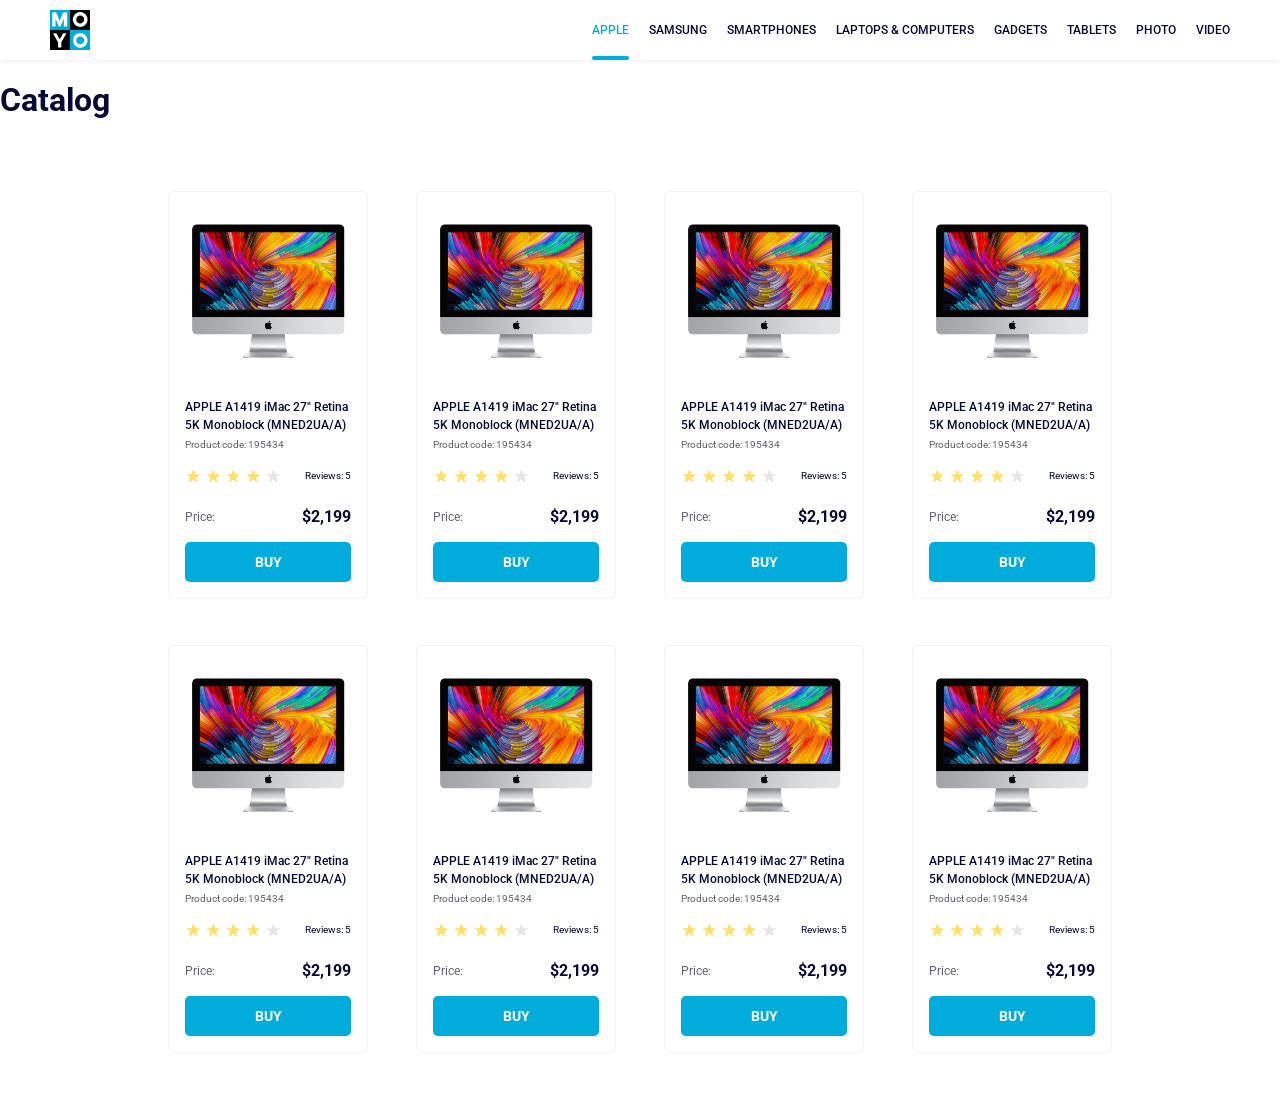
<file: index.html>
<!doctype html><html lang="en"><head><meta charset="UTF-8"><meta name="viewport" content="width=device-width, initial-scale=1.0"><title>Catalog</title><link rel="preconnect" href="https://fonts.gstatic.com"><link href="https://fonts.googleapis.com/css2?family=Roboto:wght@400;500;700&display=swap" rel="stylesheet"><link rel="stylesheet" href="styles.d00f1006.css"></head><body class="page"> <header class="header"> <a href="logo.6c938e44.png" class="header__logo-link"> <img src="logo.6c938e44.png" alt="logo"> </a> <nav class="header__nav"> <ul class="header__nav-list"> <li class="header__nav-item header__nav-item--apple"> <a href="#" class="header__nav-link is-active"> apple </a> </li> <li class="header__nav-item header__nav-item--samsung"> <a href="#" class="header__nav-link"> samsung </a> </li> <li class="header__nav-item header__nav-item--smartphones"> <a href="#" class="header__nav-link"> smartphones </a> </li> <li class="header__nav-item"> <a href="#" class="header__nav-link" data-qa="nav-hover"> laptops & computers </a> </li> <li class="header__nav-item"> <a href="#" class="header__nav-link"> gadgets </a> </li> <li class="header__nav-item header__nav-item--tablets"> <a href="#" class="header__nav-link"> tablets </a> </li> <li class="header__nav-item header__nav-item--photo"> <a href="#" class="header__nav-link"> photo </a> </li> <li class="header__nav-item header__nav-item--video"> <a href="#" class="header__nav-link"> video </a> </li> </ul> </nav> </header> <h1>Catalog</h1> <main class="main"> <div class="card" data-qa="card"> <section class="card__top"> <img class="card__top-image" src="imac.2690641a.jpeg" alt="computer"> <div class="card__top-text"> <h1 class="card__top-title"> APPLE A1419 iMac 27" Retina <br> 5K Monoblock (MNED2UA/A) </h1> <p class="card__top-subtitle">Product code: 195434</p> </div> </section> <section class="card__review"> <div class="stars stars--4"> <div class="stars__star stars__star--1"></div> <div class="stars__star stars__star--2"></div> <div class="stars__star stars__star--3"></div> <div class="stars__star stars__star--4"></div> <div class="stars__star"></div> </div> <p class="card__review-text">Reviews: 5</p> </section> <section class="price"> <div class="price__wrapper"> <p class="price__text">Price:</p> <p class="price__money">$2,199</p> </div> <a href="#" class="price__link" data-qa="card-hover"> Buy </a> </section> </div> <div class="card"> <section class="card__top"> <img class="card__top-image" src="imac.2690641a.jpeg" alt="computer"> <div class="card__top-text"> <h1 class="card__top-title"> APPLE A1419 iMac 27" Retina <br> 5K Monoblock (MNED2UA/A) </h1> <p class="card__top-subtitle">Product code: 195434</p> </div> </section> <section class="card__review"> <div class="stars stars--4"> <div class="stars__star stars__star--1"></div> <div class="stars__star stars__star--2"></div> <div class="stars__star stars__star--3"></div> <div class="stars__star stars__star--4"></div> <div class="stars__star"></div> </div> <p class="card__review-text">Reviews: 5</p> </section> <section class="price"> <div class="price__wrapper"> <p class="price__text">Price:</p> <p class="price__money">$2,199</p> </div> <a href="#" class="price__link"> Buy </a> </section> </div> <div class="card"> <section class="card__top"> <img class="card__top-image" src="imac.2690641a.jpeg" alt="computer"> <div class="card__top-text"> <h1 class="card__top-title"> APPLE A1419 iMac 27" Retina <br> 5K Monoblock (MNED2UA/A) </h1> <p class="card__top-subtitle">Product code: 195434</p> </div> </section> <section class="card__review"> <div class="stars stars--4"> <div class="stars__star stars__star--1"></div> <div class="stars__star stars__star--2"></div> <div class="stars__star stars__star--3"></div> <div class="stars__star stars__star--4"></div> <div class="stars__star"></div> </div> <p class="card__review-text">Reviews: 5</p> </section> <section class="price"> <div class="price__wrapper"> <p class="price__text">Price:</p> <p class="price__money">$2,199</p> </div> <a href="#" class="price__link"> Buy </a> </section> </div> <div class="card"> <section class="card__top"> <img class="card__top-image" src="imac.2690641a.jpeg" alt="computer"> <div class="card__top-text"> <h1 class="card__top-title"> APPLE A1419 iMac 27" Retina <br> 5K Monoblock (MNED2UA/A) </h1> <p class="card__top-subtitle">Product code: 195434</p> </div> </section> <section class="card__review"> <div class="stars stars--4"> <div class="stars__star stars__star--1"></div> <div class="stars__star stars__star--2"></div> <div class="stars__star stars__star--3"></div> <div class="stars__star stars__star--4"></div> <div class="stars__star"></div> </div> <p class="card__review-text">Reviews: 5</p> </section> <section class="price"> <div class="price__wrapper"> <p class="price__text">Price:</p> <p class="price__money">$2,199</p> </div> <a href="#" class="price__link"> Buy </a> </section> </div> <div class="card"> <section class="card__top"> <img class="card__top-image" src="imac.2690641a.jpeg" alt="computer"> <div class="card__top-text"> <h1 class="card__top-title"> APPLE A1419 iMac 27" Retina <br> 5K Monoblock (MNED2UA/A) </h1> <p class="card__top-subtitle">Product code: 195434</p> </div> </section> <section class="card__review"> <div class="stars stars--4"> <div class="stars__star stars__star--1"></div> <div class="stars__star stars__star--2"></div> <div class="stars__star stars__star--3"></div> <div class="stars__star stars__star--4"></div> <div class="stars__star"></div> </div> <p class="card__review-text">Reviews: 5</p> </section> <section class="price"> <div class="price__wrapper"> <p class="price__text">Price:</p> <p class="price__money">$2,199</p> </div> <a href="#" class="price__link"> Buy </a> </section> </div> <div class="card"> <section class="card__top"> <img class="card__top-image" src="imac.2690641a.jpeg" alt="computer"> <div class="card__top-text"> <h1 class="card__top-title"> APPLE A1419 iMac 27" Retina <br> 5K Monoblock (MNED2UA/A) </h1> <p class="card__top-subtitle">Product code: 195434</p> </div> </section> <section class="card__review"> <div class="stars stars--4"> <div class="stars__star stars__star--1"></div> <div class="stars__star stars__star--2"></div> <div class="stars__star stars__star--3"></div> <div class="stars__star stars__star--4"></div> <div class="stars__star"></div> </div> <p class="card__review-text">Reviews: 5</p> </section> <section class="price"> <div class="price__wrapper"> <p class="price__text">Price:</p> <p class="price__money">$2,199</p> </div> <a href="#" class="price__link"> Buy </a> </section> </div> <div class="card"> <section class="card__top"> <img class="card__top-image" src="imac.2690641a.jpeg" alt="computer"> <div class="card__top-text"> <h1 class="card__top-title"> APPLE A1419 iMac 27" Retina <br> 5K Monoblock (MNED2UA/A) </h1> <p class="card__top-subtitle">Product code: 195434</p> </div> </section> <section class="card__review"> <div class="stars stars--4"> <div class="stars__star stars__star--1"></div> <div class="stars__star stars__star--2"></div> <div class="stars__star stars__star--3"></div> <div class="stars__star stars__star--4"></div> <div class="stars__star"></div> </div> <p class="card__review-text">Reviews: 5</p> </section> <section class="price"> <div class="price__wrapper"> <p class="price__text">Price:</p> <p class="price__money">$2,199</p> </div> <a href="#" class="price__link"> Buy </a> </section> </div> <div class="card"> <section class="card__top"> <img class="card__top-image" src="imac.2690641a.jpeg" alt="computer"> <div class="card__top-text"> <h1 class="card__top-title"> APPLE A1419 iMac 27" Retina <br> 5K Monoblock (MNED2UA/A) </h1> <p class="card__top-subtitle">Product code: 195434</p> </div> </section> <section class="card__review"> <div class="stars stars--4"> <div class="stars__star stars__star--1"></div> <div class="stars__star stars__star--2"></div> <div class="stars__star stars__star--3"></div> <div class="stars__star stars__star--4"></div> <div class="stars__star"></div> </div> <p class="card__review-text">Reviews: 5</p> </section> <section class="price"> <div class="price__wrapper"> <p class="price__text">Price:</p> <p class="price__money">$2,199</p> </div> <a href="#" class="price__link"> Buy </a> </section> </div> </main> </body></html>
</file>
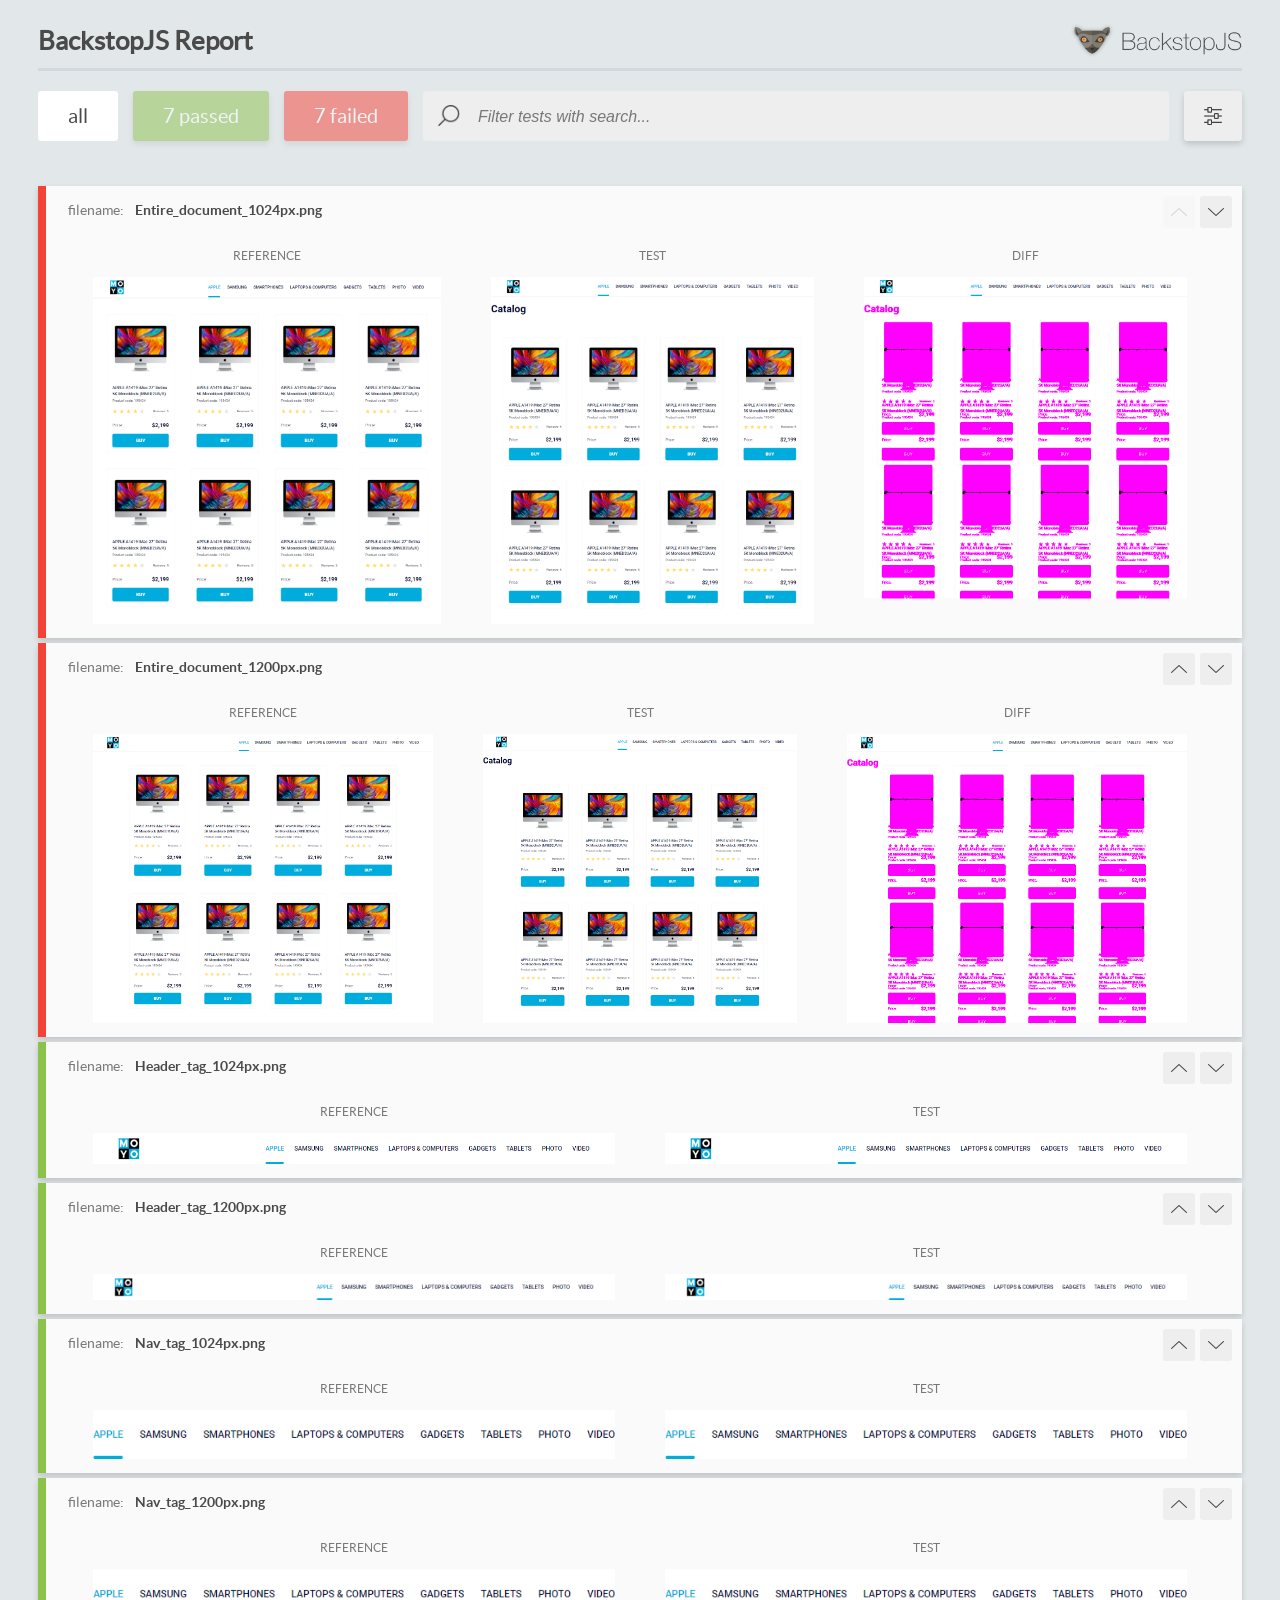
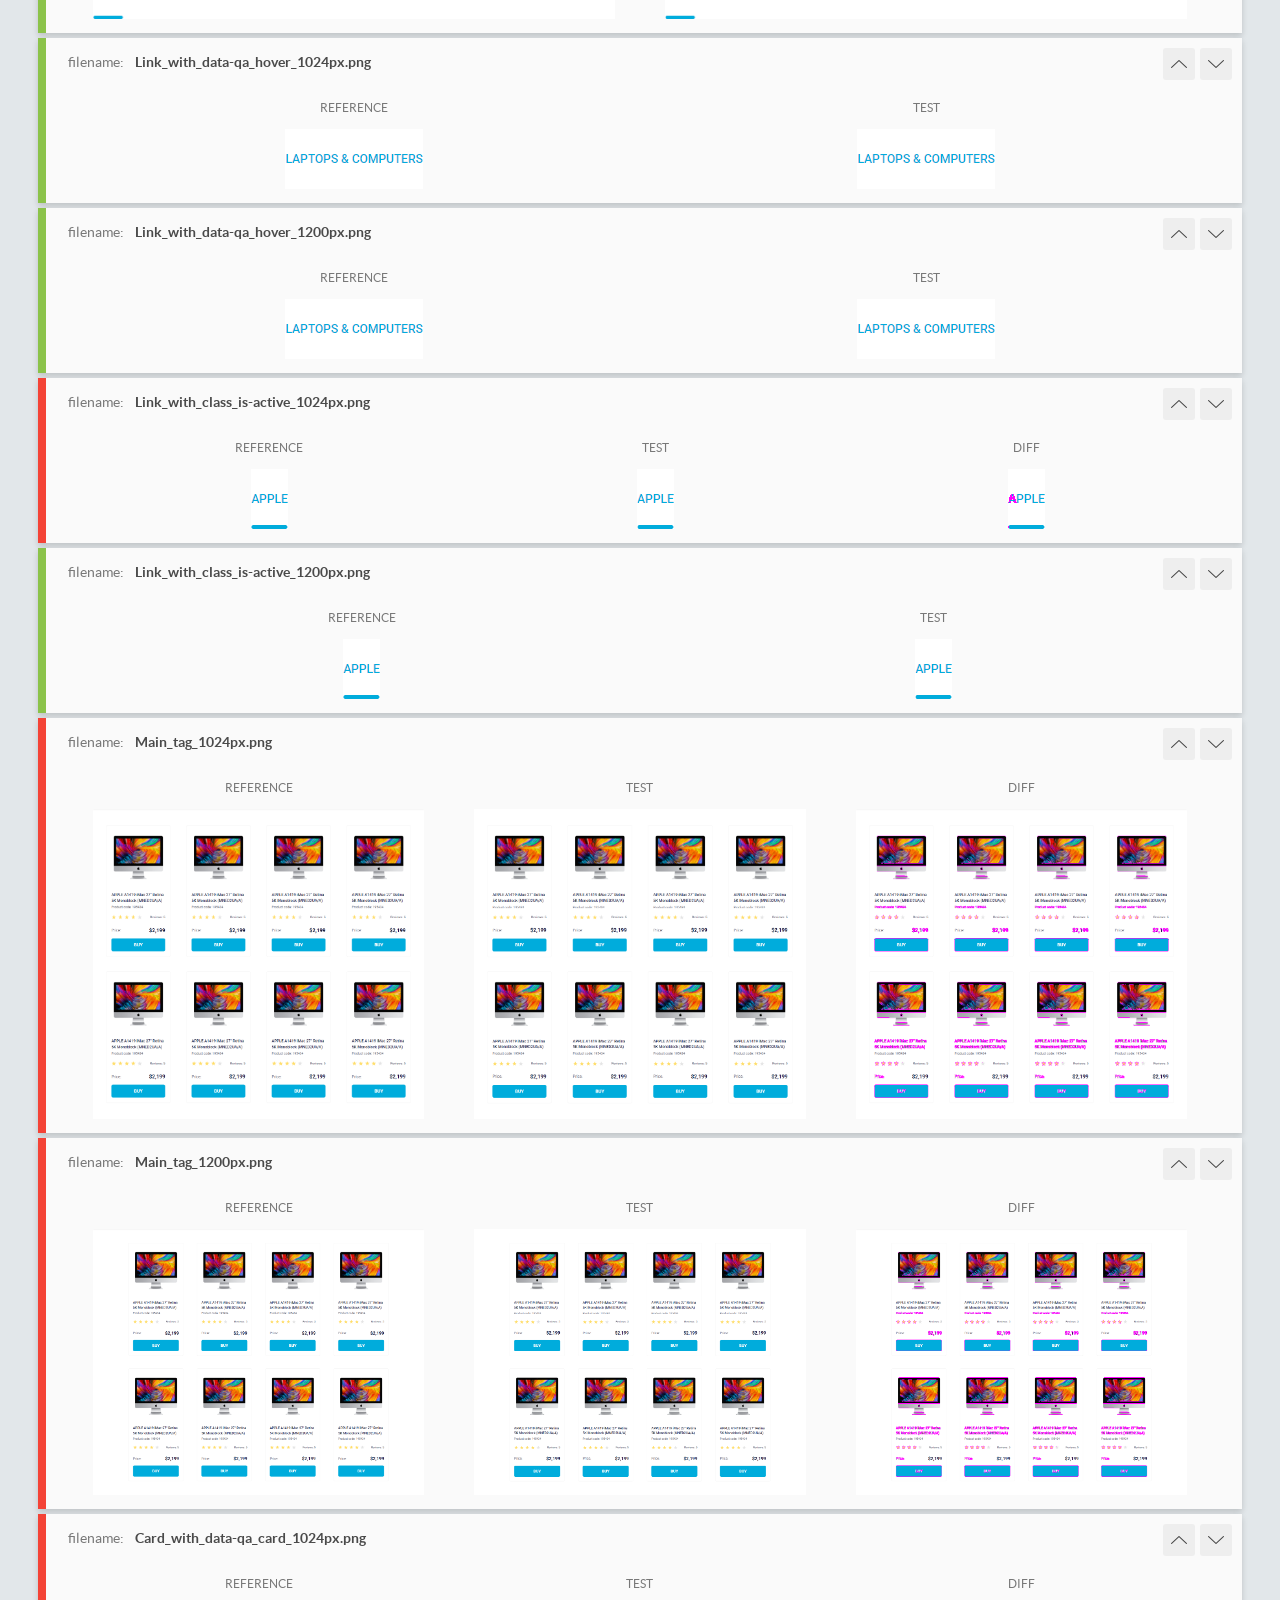
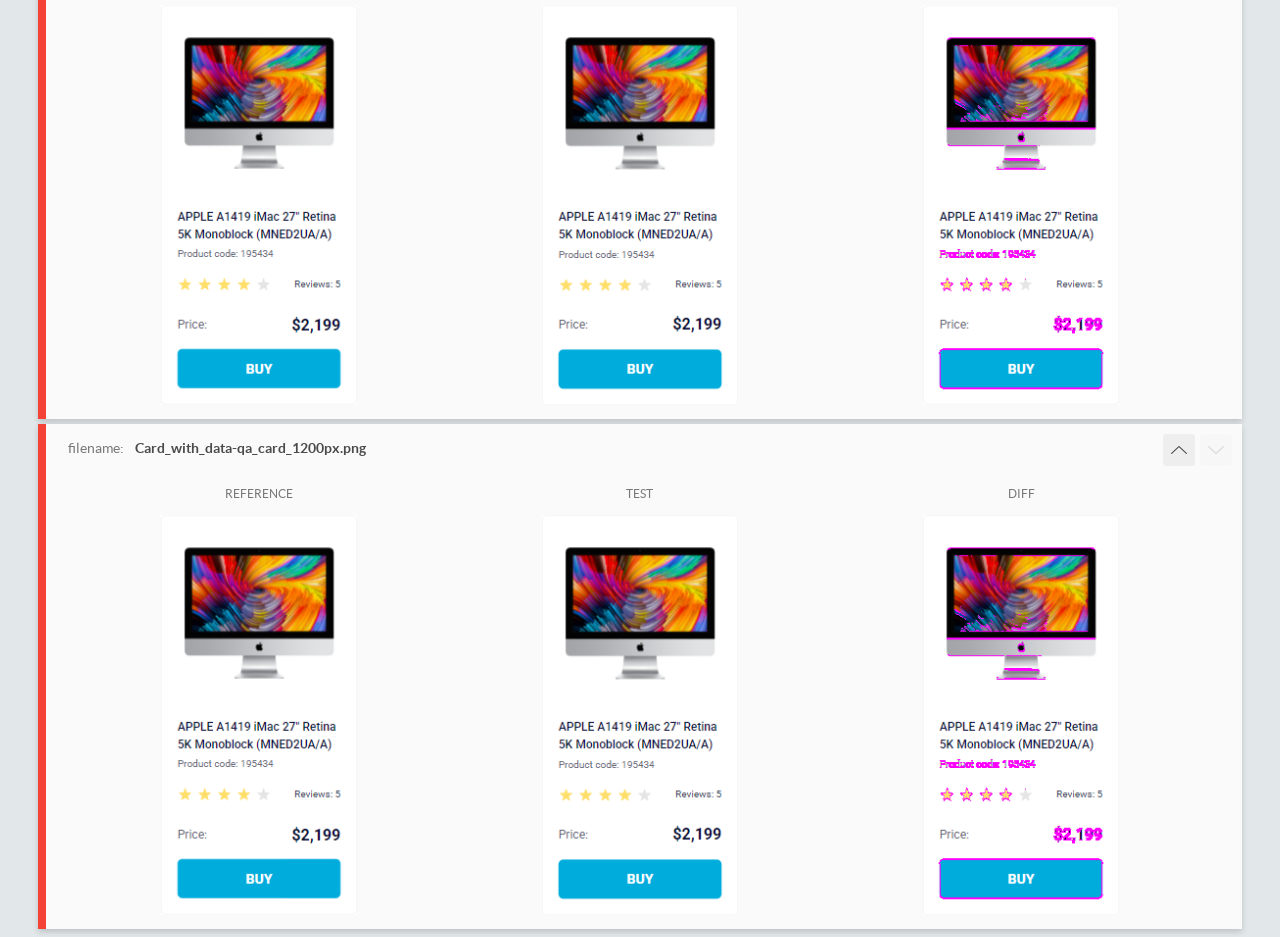
<file: report/html_report/index.html>
<!DOCTYPE html>
<html>
  <head>
    <meta charset="utf-8">
    <!-- Disable Cache -->
    <meta http-equiv="Cache-Control" content="no-cache, no-store, must-revalidate">
    <meta http-equiv="Pragma" content="no-cache">
    <meta http-equiv="Expires" content="0">

    <title>BackstopJS Report</title>

    <style>
      @font-face {
          font-family: 'latoregular';
          src: url('./assets/fonts/lato-regular-webfont.woff2') format('woff2'),
              url('./assets/fonts/lato-regular-webfont.woff') format('woff');
          font-weight: 400;
          font-style: normal;
      }
      @font-face {
          font-family: 'latobold';
          src: url('./assets/fonts/lato-bold-webfont.woff2') format('woff2'),
              url('./assets/fonts/lato-bold-webfont.woff') format('woff');
          font-weight: 700;
          font-style: normal;
      }

      .ReactModal__Body--open {
          overflow: hidden;
      }
      .ReactModal__Body--open .header {
        display: none;
      }

    </style>
  </head>
  <body style="background-color: #E2E7EA">
    <div id="root">

    </div>
    <script>
      function report (report) { // eslint-disable-line no-unused-vars
        window.tests = report;
      }
    </script>
    <script src="config.js"></script>
    <script src="index_bundle.js"></script>
  </body>
</html>
</file>
<file: styles.d00f1006.css>
body{margin:0}.card{box-sizing:border-box;width:200px;border-radius:5px;border:1px solid #f3f3f3;background-color:#fff;text-align:center;padding-block:32px 16px;transition:all .3s}.card:hover{transform:scale(1.2)}.card__top-title{margin:0;font-weight:500;line-height:18px;font-size:12px}.card:hover .card__top-title{color:#34568b}.card__top-image{display:block;width:160px;height:134px;margin-inline:19px}.card__top-text{margin:40px 16px 16px;text-align:left}.card__top-subtitle{margin:4px 0 0;font-size:10px;line-height:14px;color:#616070}.card__review{display:flex;flex-direction:row;justify-content:space-between;align-items:center;margin:0;height:16px;margin-inline:16px}.card__review-text{font-size:10px;font-weight:400;line-height:14px;margin:0}.header{background-color:#fff;display:flex;justify-content:space-between;align-items:center;padding:0 50px;box-sizing:border-box;width:100%;box-shadow:0 2px 4px 0 rgba(0,0,0,.0509803922)}.header__nav{font-size:12px;font-weight:500;overflow-x:auto;white-space:nowrap}.header__nav-list{height:60px;line-height:60px;margin:0;padding:0;text-align:center;font-size:0}.header__nav-item{margin:0 10px;text-decoration:none;display:inline-block}.header__nav-item:first-child{margin-left:0}.header__nav-item:last-child{margin-right:0}.header__logo-link{height:40px;width:40px;margin-right:20px}.header__nav-link{position:relative;display:block;color:#060b35;font-size:12px;text-transform:uppercase;text-decoration:none}.header__nav-link.is-active,.header__nav-link:hover{color:#00acdc}.header__nav-link.is-active:after{content:"";position:absolute;bottom:0;left:0;width:100%;height:4px;background-color:#00acdc;border-radius:8px}.main{padding:50px 40px;display:grid;grid-template-columns:repeat(1,200px);grid-auto-flow:row;gap:46px 48px;justify-content:center}@media (min-width:488px){.main{grid-template-columns:repeat(2,200px)}}@media (min-width:768px){.main{grid-template-columns:repeat(3,200px)}}@media (min-width:1024px){.main{grid-template-columns:repeat(4,200px)}}.page{margin:0;font-family:Roboto,sans-serif;font-weight:400;box-sizing:border-box;color:#060b35}.price__wrapper{display:flex;flex-direction:row;justify-content:space-between;align-items:center;margin-block:24px 16px;margin-inline:16px}.price__text{margin:0;font-size:12px;font-weight:400;line-height:18px;color:#616070}.price__money{margin:0;font-size:16px;font-weight:700;line-height:18px}.price__link{display:block;margin-inline:16px;background-color:#00acdc;height:40px;border-radius:5px;font-family:Roboto,sans-serif;font-size:14px;font-weight:700;line-height:16px;align-content:center;color:#fff;text-transform:uppercase;text-decoration:none;transition:all .3s}.price__link:hover{box-sizing:border-box;color:#00acdc;background-color:#fff;border:1px solid #00acdc}.stars{display:flex;justify-content:space-between;width:96px}.stars__star{background-image:url(star-active.3d99ddfd.svg);background-repeat:no-repeat;background-position:50%;width:16px;height:16px}.stars__star:last-child{background-image:url(star.040e0f1e.svg)}
/*# sourceMappingURL=styles.d00f1006.css.map */
</file>
